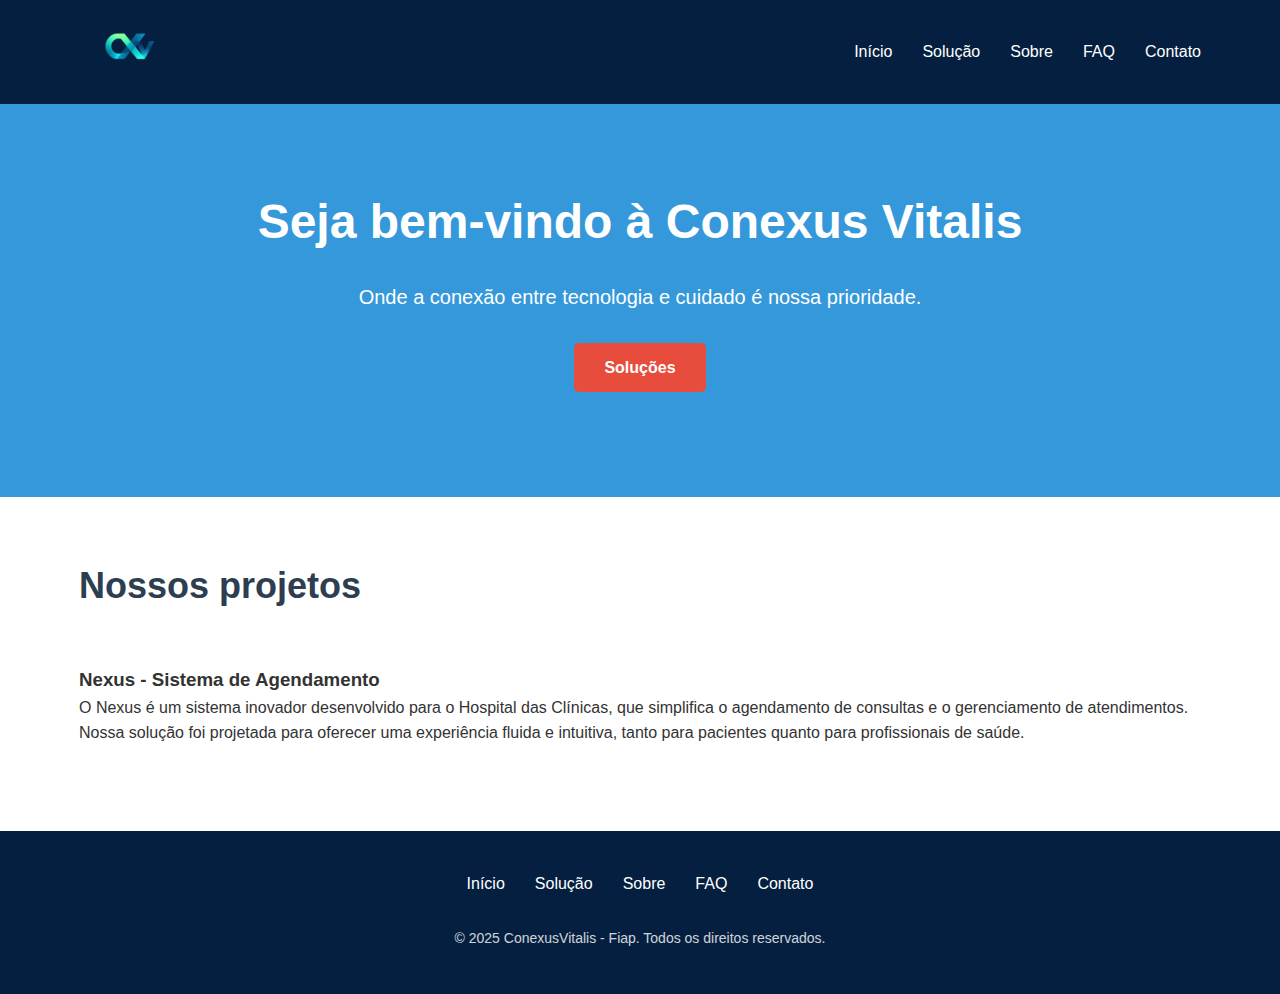
<file: index.html>
<!DOCTYPE html>
<html lang="pt-BR">
<head>
    <meta charset="UTF-8">
    <meta name="viewport" content="width=device-width, initial-scale=1.0">
    <title>Conexus Vitalis</title>
    <link rel="stylesheet" href="./style/style.css">
</head>
<body>
    <!-- Cabeçalho -->
    <header>
        <div class="container-header">
            <nav>
                <a href="./index.html">
                    <img src="./img/logosf.png" class="logo" alt="logo ConexusVitalis" >
                </a>
                <ul class="menu">
                    <li><a href="./index.html">Início</a></li>
                    <li><a href="./solucao.html">Solução</a></li>
                    <li><a href="./sobre.html">Sobre</a></li>
                    <li><a href="./faq.html">FAQ</a></li>
                    <li><a href="./contato.html">Contato</a></li>
                </ul>
            </nav>
        </div>
    </header>
    
    <main>
    <!-- Banner principal -->
    <section class="banner">
        <div class="container">
            <h1>Seja bem-vindo à Conexus Vitalis</h1>
            <p>Onde a conexão entre tecnologia e cuidado é nossa prioridade.</p>
            <a href="./solucao.html" class="btn">Soluções</a>
        </div>
    </section>
    
    <!-- Seção conteudo -->
    <section class="services-home">
        <div class="container">
            <h2 class="section-title">Nossos projetos</h2>
            <h3>Nexus - Sistema de Agendamento</h3>
            <p>O Nexus é um sistema inovador desenvolvido para o Hospital das Clínicas, que simplifica o agendamento de consultas e o gerenciamento de atendimentos. Nossa solução foi projetada para oferecer uma experiência fluida e intuitiva, tanto para pacientes quanto para profissionais de saúde.</p>
        </div>
    </section>
    </main>

        <!-- Rodapé -->
    <footer>
        <div class="container">
            <div class="footer-links">
                <a href="./index.html">Início</a>
                <a href="./solucao.html">Solução</a>
                <a href="./sobre.html">Sobre</a>
                <a href="./faq.html">FAQ</a>
                <a href="./contato.html">Contato</a>
            </div>
            <p class="copyright">© 2025 ConexusVitalis - Fiap. Todos os direitos reservados.</p>
        </div>
    </footer>
</body>
</html>
</file>
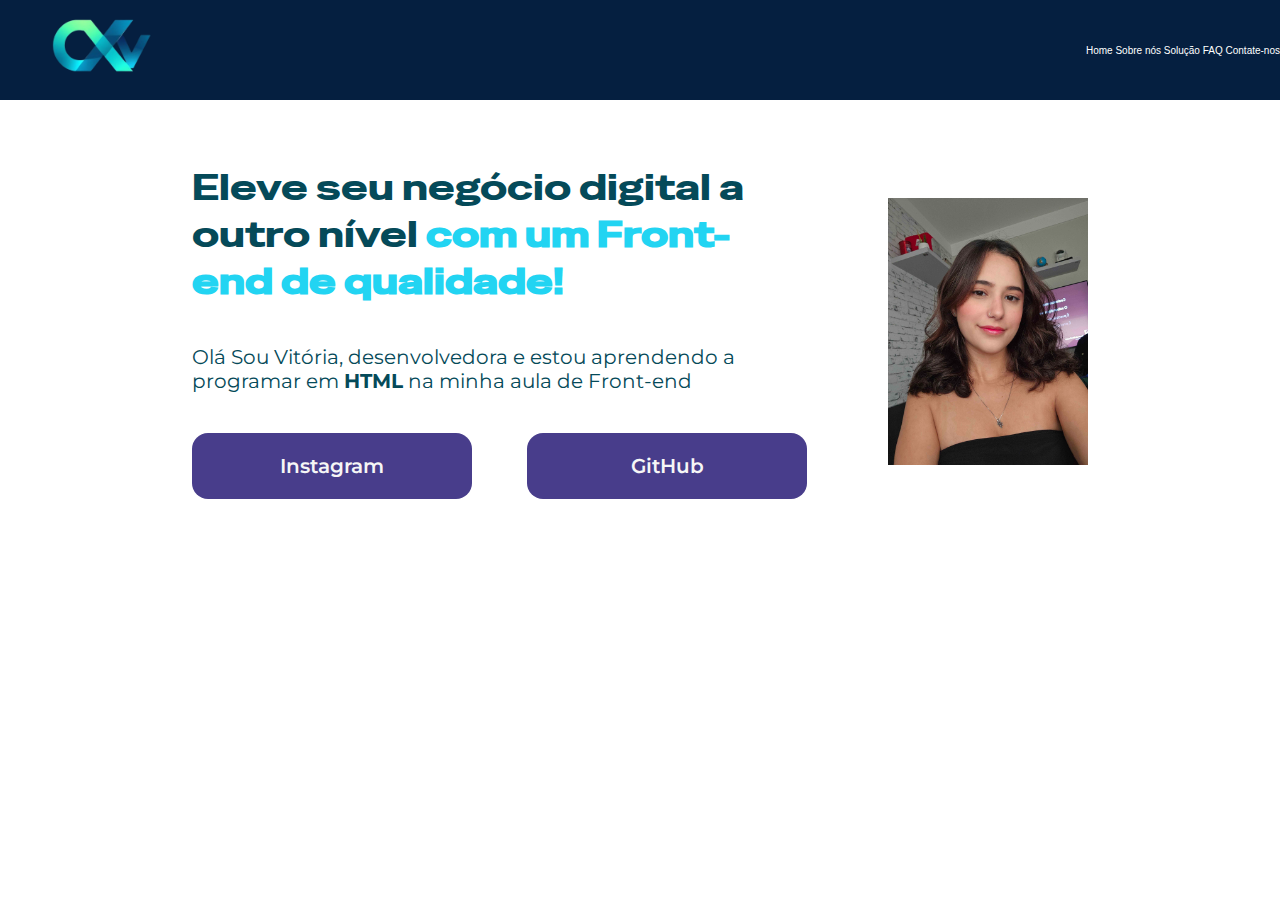
<file: challenge.html>
<!DOCTYPE html>
<html lang="pt-br">
<head>
    <meta charset="UTF-8">
    <meta http-equiv="X-UA-Compatible" content="IE=edge">
    <meta name="viewport" content="width=device-width, initial-scale=1.0">
   
    <title>Portifolio</title>
    <link rel="stylesheet" href="style.css">
    
</head>
<body>
<header>
    <div> <a href=""> <img src="logosf.png" width="200px" alt = logo conexus vitalis>  </a> </div>
    <nav> 
    <a href="">Home</a>
    <a href="">Sobre nós</a>
    <a href="">Solução</a>
    <a href="">FAQ</a>
    <a href="">Contate-nos</a>
     
    </nav>
 </header>

 <main class="apresentacao">
     <section class="apresentacao__conteudo">
        <h1 class="apresentacao__conteudo__titulo">Eleve seu negócio digital a outro nível 
        <strong class="título-destaque"> com um Front-end de qualidade!</strong></h1>    
        <p class="apresentacao__conteudo__texto"> Olá Sou Vitória, desenvolvedora e estou aprendendo a programar em 
        <strong> HTML</strong> na minha aula de Front-end</p>
        
        <div class="apresentacao__links">
        <a class="apresentacao__links__redes" href="https://www.instagram.com/viirmartins.nutri"> Instagram </a> 
        <a class="apresentacao__links__redes" href="https://www.github.com/vitoria146"> GitHub </a>
        </div>

        </section>

    <img src="me.jpg" width="200px" alt = foto da vitoria> 
    

    </main>
    <footer> </footer>
    
</body>
</html>
</file>
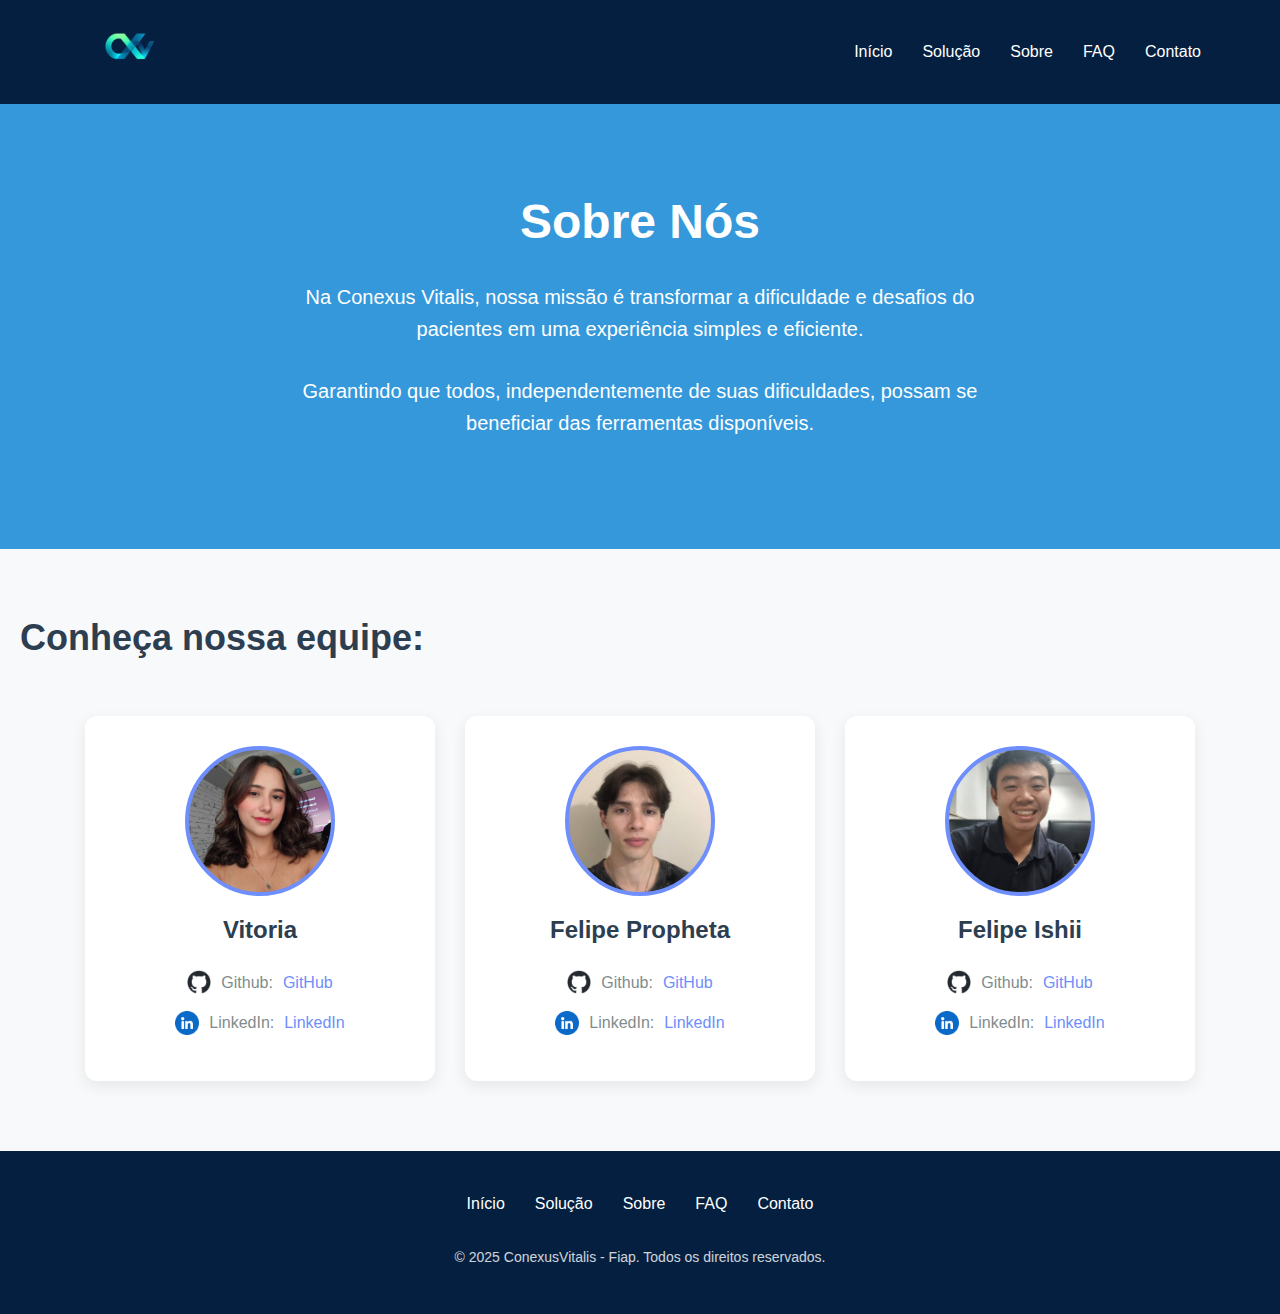
<file: sobre.html>
<!DOCTYPE html>
<html lang="pt-br">
<head>
    <meta charset="UTF-8">
    <meta name="viewport" content="width=device-width, initial-scale=1.0">
    <title>Conexus Vitalis</title>
    <link rel="stylesheet" href="./style/style.css">
    <link rel="stylesheet" href="./style/sobre.css">
</head>
<body>
    <!-- Cabeçalho -->
    <header>
        <div class="container-header">
            <nav>
                <a href="./index.html">
                    <img src="./img/logosf.png" class="logo" alt="logo ConexusVitalis" >
                </a>
                <ul class="menu">
                    <li><a href="./index.html">Início</a></li>
                    <li><a href="./solucao.html">Solução</a></li>
                    <li><a href="./sobre.html">Sobre</a></li>
                    <li><a href="./faq.html">FAQ</a></li>
                    <li><a href="./contato.html">Contato</a></li>
                </ul>
            </nav>
        </div>
    </header>

    <main>
        <section class="main_welcome">
            <div class="banner">
                <h1 class="banner_tittle">Sobre Nós</h1>
                <p>Na Conexus Vitalis, nossa missão é transformar a dificuldade e desafios do pacientes em uma experiência simples e eficiente.</p>
                <p>Garantindo que todos, independentemente de suas dificuldades, possam se beneficiar das ferramentas disponíveis.</p>
            </div>
        </section>

        <section class="ctts-container">
            <h2 class="section-title">Conheça nossa equipe:</h2>
            <div class="cards-container-ctt">
                <!--Vitoria-->
                <div class="card_ctt">
                    <div class="perfil" style="background-image: url('./img/perfil/vitoria.jpg')"></div>
                    <h2>Vitoria</h2>
                    <div>
                        <img src="./img/icon/github-mark.png" alt="Icone GitHub">
                        <p>Github: </p>
                        <a href="">GitHub</a>
                    </div>
                    <div>
                        <img src="./img/icon/linkedin-mark.png" alt="Icone LinkedIn">
                        <p>LinkedIn: </p>
                        <a href="">LinkedIn</a>
                    </div>
                </div>
                <!--Propheta-->
                <div class="card_ctt">
                    <div class="perfil" style="background-image: url('./img/perfil/propheta.jpg')"></div>
                    <h2>Felipe Propheta</h2>
                    <div>
                        <img src="./img/icon/github-mark.png" alt="Icone GitHub">
                        <p>Github: </p>
                        <a href="">GitHub</a>
                    </div>
                    <div>
                        <img src="./img/icon/linkedin-mark.png" alt="Icone LinkedIn">
                        <p>LinkedIn: </p>
                        <a href="">LinkedIn</a>
                    </div>
                </div>
                <!--Ishii-->
                <div class="card_ctt">
                    <div class="perfil" style="background-image: url('./img/perfil/ishii.jpg')"></div>
                    <h2>Felipe Ishii</h2>
                    <div>
                        <img src="./img/icon/github-mark.png" alt="Icone GitHub">
                        <p>Github: </p>
                        <a href="">GitHub</a>
                    </div>
                    <div>
                        <img src="./img/icon/linkedin-mark.png" alt="Icone LinkedIn">
                        <p>LinkedIn: </p>
                        <a href="">LinkedIn</a>
                    </div>
                </div>
            </div>
        </section>
    </main>
        <!-- Rodapé -->
    <footer>
        <div class="container">
            <div class="footer-links">
                <a href="./index.html">Início</a>
                <a href="./solucao.html">Solução</a>
                <a href="./sobre.html">Sobre</a>
                <a href="./faq.html">FAQ</a>
                <a href="./contato.html">Contato</a>
            </div>
            <p class="copyright">© 2025 ConexusVitalis - Fiap. Todos os direitos reservados.</p>
        </div>
    </footer>

</body>
</html>
</file>
<file: style/style.css>
@import url('https://fonts.googleapis.com/css2?family=Montserrat:ital,wght@0,100..900;1,100..900&family=Special+Gothic+Expanded+One&display=swap');
@import "./variables.css";

* {
    margin: 0;
    padding: 0;
    box-sizing: border-box;
    font-family: Verdana, Geneva, Tahoma, sans-serif;
}

body {
    line-height: 1.6;
    color: var(--font-default);
}

.container-header {
    width: 90%;
    max-width: 1200px;
    margin: 0 auto;
    padding: 0 15px;

}

.container {
    width: 90%;
    max-width: 1200px;
    margin: 0 auto;
    padding: 0 15px;
    margin-bottom: 25px;
}

/* Cabeçalho */
header {
    background-color: var(--cor-primaria);
    color: white;
    padding: 20px 0;
    box-shadow: 0 2px 5px rgba(0,0,0,0.1);
}

.logo {
    width: 100px;
    max-width: 100%;
    height: auto;
    aspect-ratio: 16 / 9;
    object-fit: cover;
    font-size: 24px;
    font-weight: bold;
}

nav {
    display: flex;
    justify-content: space-between;
    align-items: center;
}

.menu {
    display: flex;
    list-style: none;
}

.menu li {
    margin-left: 30px;
}

.menu a {
    color: white;
    text-decoration: none;
    transition: color 0.3s;
}

.menu a:hover {
    color: var(--cor-secundaria);
}

/* Banner principal */
.banner {
    background-color: var(--cor-secundaria);
    color: white;
    padding: 80px 0;
    text-align: center;
}

.banner h1 {
    font-size: 48px;
    margin-bottom: 20px;
}

.banner p {
    font-size: 20px;
    max-width: 700px;
    margin: 0 auto 30px;
}

.btn {
    display: inline-block;
    background-color: #e74c3c;
    color: white;
    padding: 12px 30px;
    border-radius: 5px;
    text-decoration: none;
    font-weight: bold;
    transition: background-color 0.3s;
}

.btn:hover {
    background-color: #c0392b;
}

/* Seção de serviços */


.services {
    padding: 60px 0;
    text-align: center;
}

.services-home {
    padding: 60px 0;
    text-align: left;
}

.section-title {
    font-size: 36px;
    margin-bottom: 50px;
    color: #2c3e50;
}

.cards-container {
    display: grid;
    grid-template-columns: repeat(auto-fit, minmax(300px, 1fr));
    gap: 30px;
}

.card {
    background-color: #f9f9f9;
    padding: 25px;
    border-radius: 5px;
    box-shadow: 0 3px 10px rgba(0,0,0,0.1);
    transition: transform 0.3s;
}

.card:hover {
    transform: translateY(-10px);
}

.card h3 {
    margin: 10px 0;
    color: var(--cor-secundaria);
}

/* Seção sobre */
.about {
    background-color: #ecf0f1;
    padding: 60px 0;
}

.about-content {
    display: flex;
    align-items: center;
    gap: 50px;
}

.about-text {
    flex: 1;
}

.about-image {
    flex: 1;
    border-radius: 5px;
    overflow: hidden;
}

.about-image img {
    width: 100%;
    height: auto;
    display: block;
}

/* Rodapé */
footer {
    background-color: var(--cor-primaria);
    color: white;
    padding: 40px 0 20px;
    text-align: center;
}

.footer-links {
    display: flex;
    justify-content: center;
    margin-bottom: 30px;
}

.footer-links a {
    color: white;
    margin: 0 15px;
    text-decoration: none;
}

.copyright {
    font-size: 14px;
    opacity: 0.8;
}
/*Formulario*/
.banner-forms {
    background-color: var(--cor-secundaria);
    color: white;
    padding: 80px 0;
    text-align: center;
}



.banner-forms h1 {

    text-align: center;
    margin-bottom: 30px;
    font-size: 3rem;
    font-weight: 600;
}


.formulario {
    border-radius: 12px;
    box-shadow: 0 10px 30px rgba(0, 0, 0, 0.1);
    background: var(--cor-primaria);
    padding: 40px 0;
    margin: 30px 30%;
    display: flex;
    flex-direction: column;
    gap: 20px;
}

.formulario div {
    margin: 0px 5vw;
    display: flex;
    flex-direction: column;
}

.formulario p {
    text-align: left;
    font-size: 1rem;
    font-weight: 500;
    color: rgba(255, 255, 255, 0.9);
}

.formulario input {
    padding: 7px 8px;
    border: none;
    border-radius: 8px;
    font-size: 1rem;
    background-color: rgba(255, 255, 255, 0.9);
    transition: all 0.3s ease;
    box-shadow: 0 2px 5px rgba(0, 0, 0, 0.1);
}

.confirm {
    margin: 0px 5vw;
}

.formulario input:focus {
    outline: none;
    background-color: white;
    box-shadow: 0 4px 10px rgba(0, 0, 0, 0.15);
    transform: translateY(-2px);
}

.formulario input[type="submit"] {
    background-color: #4CAF50;
    color: white;
    font-weight: 600;
    cursor: pointer;
    margin-top: 10px;
    padding: 16px;
    font-size: 1.1rem;
    transition: all 0.3s ease;
}

.formulario input[type="submit"]:hover {
    background-color: #45a049;
    transform: translateY(-3px);
    box-shadow: 0 6px 15px rgba(0, 0, 0, 0.2);
}

.div_conteudo input {
    min-height: 120px;
    padding-bottom: 90px;
}

/* Sobre nos */

.ctts-container {
    padding: 60px 20px;
    background-color: #f8f9fa;
}

.cards-container-ctt {
    display: flex;
    flex-wrap: wrap;
    justify-content: center;
    gap: 30px;
    max-width: 1200px;
    margin: 10px auto;
}

/* Cards de integrantes */
.card_ctt {
    background: white;
    border-radius: 12px;
    box-shadow: 0 5px 15px rgba(0, 0, 0, 0.08);
    padding: 30px;
    width: 100%;
    max-width: 350px;
    text-align: center;
    transition: transform 0.3s ease, box-shadow 0.3s ease;
}

.card_ctt:hover {
    transform: translateY(-10px);
    box-shadow: 0 15px 30px rgba(0, 0, 0, 0.12);
}

.perfil {
    width: 150px;
    height: 150px;
    border-radius: 50%;
    margin: 0 auto 20px;
    overflow: hidden;
    border: 4px solid #6e8efb;
    background-size: cover;
    background-position: center;
    background-repeat: no-repeat;
}

.card_ctt h2 {
    color: #2c3e50;
    margin-bottom: 20px;
    font-size: 1.5rem;
}

.card_ctt > div {
    display: flex;
    align-items: center;
    justify-content: center;
    margin-bottom: 15px;
    gap: 10px;
}

.card_ctt img {
    width: 24px;
    height: 24px;
}

.card_ctt p {
    color: #7f8c8d;
    margin: 0;
}

.card_ctt a {
    color: #6e8efb;
    text-decoration: none;
    font-weight: 500;
    transition: color 0.3s;
}

.card_ctt a:hover {
    text-decoration: underline;
}

/* Responsividade */
@media (max-width: 768px) {
.cards-container-ctt {
    flex-direction: column;
    align-items: center;
}

.card_ctt {
    max-width: 100%;
}
}


/* Efeitos responsivos */
@media (max-width: 600px) {

.banner h1 {
    font-size: 1.8rem;
}

.formulario {
    margin: 30px 5%;
}

.formulario input {
    padding: 12px 14px;
}
}
</file>
<file: style.css>
@import url('https://fonts.googleapis.com/css2?family=Montserrat:ital,wght@0,100..900;1,100..900&family=Special+Gothic+Expanded+One&display=swap');


*{
    margin: 0;
    padding: 0;
}

header{
    height: 100px;
    background-color: #051F40;
    display: flex;
    color: #F6F6F6;
    align-items: center;
    justify-content: space-between;
    
}
a{
    color: white;
    text-decoration: none;
    
}
body {
    height: 100vh;
    box-sizing: border-box;
    background-color: white;
    color: #054A59;
    font-size: 10px;
    font-family: Verdana, Geneva, Tahoma, sans-serif;
}

.título-destaque {
    color: #22d4f2
}

.apresentacao {
    margin:5% 15%;
    display: flex;
    align-items: center;
    justify-content: space-between;
}

.apresentacao__conteudo{
    width: 615px;
    font-family:"Montserrat", sans-serif;
    display: flex;
    flex-direction: column;
    gap: 40px;
}

.apresentacao__conteudo__titulo{
    font-size: 36px;
    font-family: "Special Gothic Expanded One", sans-serif;
    font-weight: 400;
}

.apresentacao__conteudo__texto{
    font-size: 20px;
    font-weight: 400;
    font-family:"Montserrat", sans-serif;
}

.apresentacao__links{
    display: flex;
    justify-content: space-between;
}

.apresentacao__links__redes{
    background-color: #483D8B;
    width: 280px;
    border-radius: 16px;
    text-align: center;
    font-size: 20px;
    color: #F6F6F6;
    font-family:"Montserrat", sans-serif;
    font-weight: 600;
    padding: 21px 0;
    text-decoration: none;
}
</file>
<file: style/sobre.css>
@import "./variables.css";

.tittle-container {
    width: 100vw;
}
</file>
